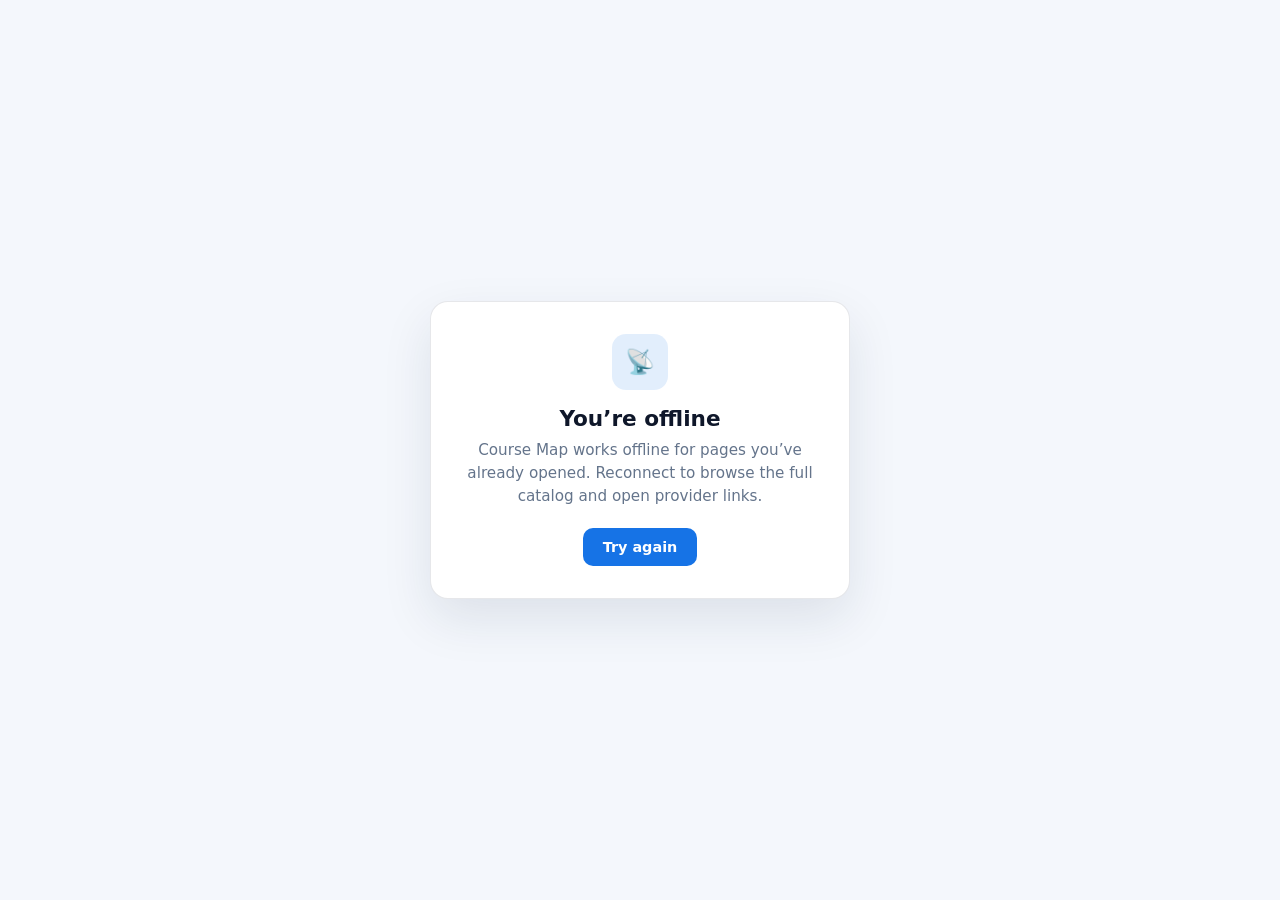
<file: offline.html>
<!DOCTYPE html>
<html lang="en">
<head>
  <meta charset="utf-8" />
  <meta name="viewport" content="width=device-width, initial-scale=1" />
  <meta name="theme-color" content="#2f8cff" />
  <title>Offline | Course Map</title>
  <style>
    :root { color-scheme: light dark; }
    * { box-sizing: border-box; }
    body {
      margin: 0;
      min-height: 100vh;
      display: flex;
      align-items: center;
      justify-content: center;
      font-family: system-ui, -apple-system, Segoe UI, Roboto, sans-serif;
      background: #f4f7fc;
      color: #0f172a;
      padding: 1.5rem;
    }
    @media (prefers-color-scheme: dark) {
      body { background: #05070d; color: #e2e8f0; }
    }
    .card {
      max-width: 420px;
      text-align: center;
      padding: 2rem 1.5rem;
      border-radius: 18px;
      background: #fff;
      border: 1px solid rgba(15, 28, 50, 0.1);
      box-shadow: 0 20px 50px rgba(20, 40, 70, 0.1);
    }
    @media (prefers-color-scheme: dark) {
      .card {
        background: #0b1120;
        border-color: rgba(255, 255, 255, 0.09);
      }
    }
    .icon {
      width: 56px; height: 56px; margin: 0 auto 1rem;
      border-radius: 14px;
      background: rgba(22, 115, 230, 0.12);
      display: flex; align-items: center; justify-content: center;
      font-size: 1.5rem;
    }
    h1 { font-size: 1.35rem; margin: 0 0 0.5rem; }
    p { margin: 0 0 1.25rem; color: #64748b; font-size: 0.95rem; line-height: 1.5; }
    a {
      display: inline-block;
      padding: 0.7rem 1.25rem;
      border-radius: 10px;
      background: #1673e6;
      color: #fff;
      text-decoration: none;
      font-weight: 600;
      font-size: 0.9rem;
    }
    a:hover { background: #0f5fc4; }
  </style>
</head>
<body>
  <div class="card">
    <div class="icon" aria-hidden="true">📡</div>
    <h1>You’re offline</h1>
    <p>
      Course Map works offline for pages you’ve already opened.
      Reconnect to browse the full catalog and open provider links.
    </p>
    <a href="index.html">Try again</a>
  </div>
</body>
</html>
</file>
